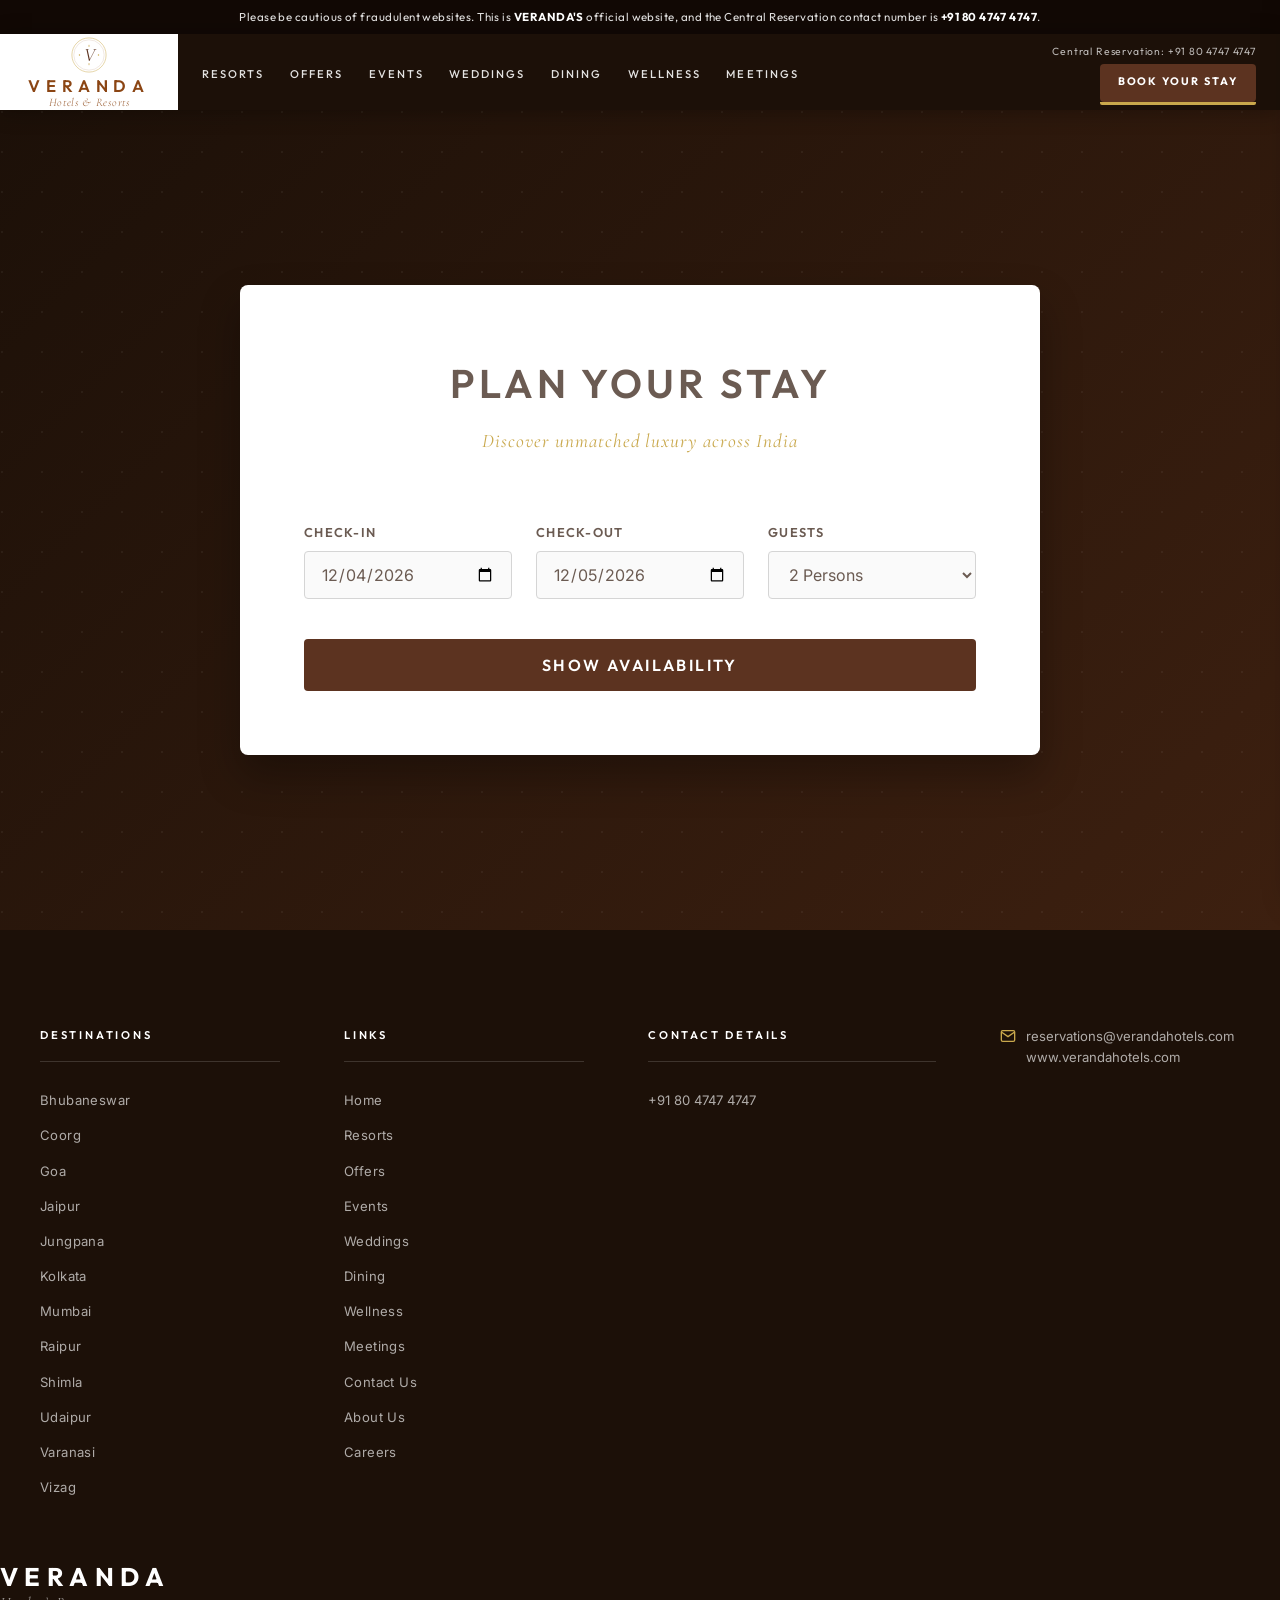
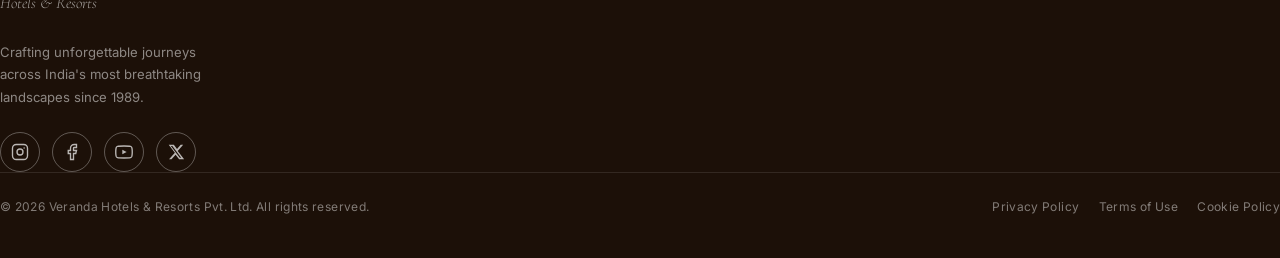
<file: search.html>
<!DOCTYPE html>
<html lang="en">
<head>
  <meta charset="UTF-8">
  <meta name="viewport" content="width=device-width, initial-scale=1.0">
  <title>Search Availability — Veranda Hotels & Resorts</title>
  <meta name="description" content="Select your check-in and check-out dates to find available luxury rooms across Veranda properties in India.">
  <link rel="preconnect" href="https://fonts.googleapis.com">
  <link rel="preconnect" href="https://fonts.gstatic.com" crossorigin>
  <link href="https://fonts.googleapis.com/css2?family=Cormorant+Garamond:ital,wght@0,300;0,400;0,500;0,600;0,700;1,400;1,600&family=Outfit:wght@300;400;500;600&display=swap" rel="stylesheet">
  <link rel="stylesheet" href="styles/global.css">
  <style>
    /* ─── Search Page Layout ─── */
    .search-page-main {
      min-height: calc(100vh - 80px); /* Account for header/footer */
      display: flex;
      align-items: center;
      justify-content: center;
      padding: var(--space-2xl) var(--space-lg);
      background: linear-gradient(135deg, #1C1008 0%, #3D2010 100%);
      position: relative;
    }

    .search-form-container {
      background: var(--clr-white);
      padding: var(--space-xl);
      border-radius: var(--radius-md);
      box-shadow: 0 20px 40px rgba(0,0,0,0.3);
      width: 100%;
      max-width: 800px;
      position: relative;
      z-index: 2;
    }

    .search-header {
      text-align: center;
      margin-bottom: var(--space-xl);
    }

    .search-title {
      font-family: var(--font-heading);
      font-size: clamp(2rem, 4vw, 2.5rem);
      font-weight: 600;
      color: var(--clr-body);
      text-transform: uppercase;
      letter-spacing: 0.1em;
      margin-bottom: 0.5rem;
    }

    .search-subtitle {
      font-family: var(--font-script);
      font-style: italic;
      font-size: 1.2rem;
      color: var(--clr-accent);
      letter-spacing: 0.05em;
    }

    /* ─── Search Form Fields ─── */
    .search-form {
      display: grid;
      grid-template-columns: repeat(3, 1fr);
      gap: 1.5rem;
      align-items: end;
    }

    @media (max-width: 768px) {
      .search-form {
        grid-template-columns: 1fr;
        gap: 1rem;
      }
    }

    .search-field {
      display: flex;
      flex-direction: column;
      gap: 0.5rem;
    }

    .search-label {
      font-family: var(--font-heading);
      font-size: 0.8rem;
      font-weight: 600;
      letter-spacing: 0.1em;
      text-transform: uppercase;
      color: var(--clr-body);
    }

    .search-input {
      font-family: var(--font-body);
      font-size: 1rem;
      padding: 12px 16px;
      border: 1px solid #d5d5d5;
      border-radius: var(--radius-sm);
      outline: none;
      transition: border-color var(--trans-fast);
      color: var(--clr-body);
      background: #fafafa;
    }

    .search-input:focus {
      border-color: var(--clr-accent);
    }

    .search-submit-btn {
      grid-column: 1 / -1;
      margin-top: 1rem;
      background: var(--clr-button);
      color: var(--clr-white);
      font-family: var(--font-heading);
      font-size: 1rem;
      font-weight: 600;
      text-transform: uppercase;
      letter-spacing: 0.15em;
      padding: 16px 24px;
      border: none;
      border-radius: var(--radius-sm);
      cursor: pointer;
      transition: background var(--trans-fast), transform var(--trans-fast);
    }

    .search-submit-btn:hover {
      background: #3D2010;
      transform: translateY(-2px);
    }

    /* Subtle background pattern */
    .bg-pattern {
      position: absolute;
      inset: 0;
      opacity: 0.05;
      background-image: radial-gradient(circle at 2px 2px, white 1px, transparent 0);
      background-size: 40px 40px;
      z-index: 1;
    }
  </style>
  <link rel="icon" href="data:image/svg+xml,<svg xmlns='http://www.w3.org/2000/svg' viewBox='0 0 100 100'><rect width='100' height='100' fill='%235C3320'/><text x='50' y='70' font-family='serif' font-size='60' font-style='italic' fill='%23C9A84C' text-anchor='middle'>V</text></svg>">
</head>
<body>
  <!-- Header Wrapper -->
  <div id="header-wrapper"></div>

  <!-- Main Search Area -->
  <main class="search-page-main">
    <div class="bg-pattern"></div>
    <div class="search-form-container reveal">
      <div class="search-header">
        <h1 class="search-title">Plan Your Stay</h1>
        <p class="search-subtitle">Discover unmatched luxury across India</p>
      </div>

      <form action="booking.html" method="GET" class="search-form">
        <div class="search-field">
          <label for="checkin" class="search-label">Check-in</label>
          <input type="date" id="checkin" name="checkin" class="search-input" required>
        </div>

        <div class="search-field">
          <label for="checkout" class="search-label">Check-out</label>
          <input type="date" id="checkout" name="checkout" class="search-input" required>
        </div>

        <div class="search-field">
          <label for="guests" class="search-label">Guests</label>
          <select id="guests" name="guests" class="search-input" required>
            <option value="1">1 Person</option>
            <option value="2" selected>2 Persons</option>
            <option value="3">3 Persons</option>
            <option value="4">4 Persons</option>
            <option value="5+">5+ Persons</option>
          </select>
        </div>

        <button type="submit" class="search-submit-btn">Show Availability</button>
      </form>
    </div>
  </main>

  <!-- Footer Wrapper -->
  <div id="footer-wrapper"></div>

  <!-- Core Scripts -->
  <script src="js/components.js"></script>
  <script>
    document.addEventListener('DOMContentLoaded', () => {
      // Initialize common components (header, footer, nav drawer, scroll reveal)
      if (typeof renderComponents === 'function') {
        renderComponents('search'); // Highlight "search" if it was a nav item
      }

      // Pre-fill dates for better UX
      const today = new Date();
      const tmrw = new Date(today);
      tmrw.setDate(tmrw.getDate() + 1);

      const inEl = document.getElementById('checkin');
      const outEl = document.getElementById('checkout');

      inEl.value = today.toISOString().split('T')[0];
      outEl.value = tmrw.toISOString().split('T')[0];

      // Minimum dates
      inEl.min = today.toISOString().split('T')[0];
      
      inEl.addEventListener('change', () => {
        const selected = new Date(inEl.value);
        const nextDay = new Date(selected);
        nextDay.setDate(nextDay.getDate() + 1);
        outEl.min = nextDay.toISOString().split('T')[0];
        
        if (new Date(outEl.value) <= selected) {
          outEl.value = nextDay.toISOString().split('T')[0];
        }
      });
    });
  </script>
</body>
</html>
</file>
<file: styles/global.css>
/* ============================================================
   VERANDA HOTELS & RESORTS — GLOBAL DESIGN SYSTEM
   ============================================================ */

@import url('https://fonts.googleapis.com/css2?family=Cormorant+Garamond:ital,wght@0,300;0,400;0,600;1,300;1,400&family=Outfit:wght@300;400;500;600;700&family=Inter:wght@300;400;500&display=swap');

/* ─── Design Tokens ─────────────────────────────────────────── */
:root {
  /* Colors — Brown / Beige theme */
  --clr-dark:       #1C1008;   /* near-black espresso brown   (was deep forest green) */
  --clr-button:     #5C3320;   /* rich mahogany               (was dark slate teal)   */
  --clr-accent:     #C9A84C;   /* warm antique gold           (was chartreuse)        */
  --clr-logo:       #8B4513;   /* saddle brown                (was logo green)        */
  --clr-body:       #6B5B52;   /* warm taupe                  (was neutral gray)      */
  --clr-bg:         #F0EBE0;   /* warm parchment              (was cool off-white)    */
  --clr-gold:       #F0B400;   /* star gold                   (unchanged)             */
  --clr-teal:       #7A4F3A;   /* deep sienna                 (was teal)              */
  --clr-white:      #FFFFFF;
  --clr-offwhite:   #F7F3EC;   /* warm cream */
  --clr-dark-text:  #1A1108;   /* very dark brown text */

  /* Typography */
  --font-heading:   'Outfit', sans-serif;
  --font-script:    'Cormorant Garamond', serif;
  --font-body:      'Inter', sans-serif;

  /* Spacing */
  --space-xs:  0.5rem;
  --space-sm:  1rem;
  --space-md:  1.5rem;
  --space-lg:  2.5rem;
  --space-xl:  4rem;
  --space-2xl: 6rem;

  /* Borders */
  --radius-sm:  4px;
  --radius-md:  8px;
  --radius-full: 9999px;

  /* Shadows */
  --shadow-sm:  0 2px 8px rgba(0,0,0,0.08);
  --shadow-md:  0 4px 20px rgba(0,0,0,0.12);
  --shadow-lg:  0 8px 40px rgba(0,0,0,0.18);
  --shadow-xl:  0 16px 60px rgba(0,0,0,0.25);

  /* Transitions */
  --trans-fast:   0.15s ease;
  --trans-mid:    0.3s ease;
  --trans-slow:   0.5s ease;

  /* Z-index */
  --z-base:     1;
  --z-dropdown: 100;
  --z-sticky:   500;
  --z-fixed:    900;
  --z-modal:    1000;
  --z-top:      1100;
}

/* ─── Reset ─────────────────────────────────────────────────── */
*, *::before, *::after {
  margin: 0;
  padding: 0;
  box-sizing: border-box;
}

html {
  scroll-behavior: smooth;
  font-size: 16px;
}

body {
  font-family: var(--font-body);
  color: var(--clr-body);
  background: var(--clr-white);
  line-height: 1.7;
  overflow-x: hidden;
  -webkit-font-smoothing: antialiased;
}

img {
  display: block;
  max-width: 100%;
  height: auto;
}

a {
  color: inherit;
  text-decoration: none;
}

button {
  cursor: pointer;
  border: none;
  background: none;
  font-family: inherit;
}

ul, ol {
  list-style: none;
}

/* ─── Layout Helpers ─────────────────────────────────────────── */
.container {
  max-width: 1280px;
  margin: 0 auto;
  padding: 0 var(--space-lg);
}

.section-pad {
  padding: var(--space-2xl) 0;
}

.section-pad--sm {
  padding: var(--space-xl) 0;
}

/* ─── Typography Scale ───────────────────────────────────────── */
.text-display {
  font-family: var(--font-heading);
  font-size: clamp(2.5rem, 5vw, 4rem);
  font-weight: 700;
  letter-spacing: 0.12em;
  text-transform: uppercase;
  line-height: 1.1;
}

.text-h1 {
  font-family: var(--font-heading);
  font-size: clamp(1.8rem, 3.5vw, 2.8rem);
  font-weight: 600;
  letter-spacing: 0.1em;
  text-transform: uppercase;
  line-height: 1.2;
}

.text-h2 {
  font-family: var(--font-heading);
  font-size: clamp(1.4rem, 2.5vw, 2rem);
  font-weight: 600;
  letter-spacing: 0.08em;
  text-transform: uppercase;
  line-height: 1.3;
}

.text-h3 {
  font-family: var(--font-heading);
  font-size: clamp(1rem, 1.5vw, 1.25rem);
  font-weight: 500;
  letter-spacing: 0.06em;
  text-transform: uppercase;
  line-height: 1.4;
}

.text-script {
  font-family: var(--font-script);
  font-style: italic;
  font-weight: 300;
  letter-spacing: 0.02em;
}

.text-body {
  font-family: var(--font-body);
  font-size: 0.9375rem;
  font-weight: 400;
  line-height: 1.8;
  color: var(--clr-body);
}

/* ─── Colors Utilities ───────────────────────────────────────── */
.clr-logo   { color: var(--clr-logo); }
.clr-white  { color: var(--clr-white); }
.clr-dark   { color: var(--clr-dark); }
.clr-body   { color: var(--clr-body); }
.bg-dark    { background: var(--clr-dark); }
.bg-white   { background: var(--clr-white); }
.bg-offwhite { background: var(--clr-bg); }

/* ─── COMPONENT: Trust Bar ───────────────────────────────────── */
#header-wrapper {
  position: sticky;
  top: 0;
  z-index: var(--z-sticky);
}

.trust-bar {
  background: #110804;
  padding: 9px var(--space-sm);
  text-align: center;
  color: rgba(255,255,255,0.88);
  font-family: var(--font-heading);
  font-size: 0.72rem;
  font-weight: 400;
  letter-spacing: 0.04em;
  line-height: 1.4;
  position: relative;
  z-index: var(--z-base);
}

.trust-bar strong {
  font-weight: 700;
  color: var(--clr-white);
}

/* ─── COMPONENT: Header ──────────────────────────────────────── */
.site-header {
  background: var(--clr-dark);
  position: relative;
  z-index: var(--z-sticky);
  display: flex;
  align-items: stretch;
  height: 76px;
  box-shadow: 0 2px 20px rgba(0,0,0,0.3);
  overflow: hidden;          /* never let children spill out */
  min-width: 0;
}

/* Logo Block */
.header-logo {
  background: var(--clr-white);
  display: flex;
  flex-direction: column;
  align-items: center;
  justify-content: center;
  padding: 10px 28px;
  min-width: 160px;
  flex-shrink: 0;
  text-decoration: none;
  gap: 2px;
  transition: background var(--trans-fast);
}

.header-logo:hover {
  background: #f4ede0;
}

.logo-icon {
  width: 38px;
  height: 38px;
  flex-shrink: 0;
}

.logo-wordmark {
  font-family: var(--font-heading);
  font-size: 1.05rem;
  font-weight: 600;
  letter-spacing: 0.35em;
  color: var(--clr-logo);
  text-transform: uppercase;
  line-height: 1;
  margin-top: 2px;
}

.logo-tagline {
  font-family: var(--font-script);
  font-style: italic;
  font-size: 0.72rem;
  color: var(--clr-logo);
  font-weight: 300;
  letter-spacing: 0.06em;
  line-height: 1;
  opacity: 0.9;
}

/* Primary Nav */
.header-nav {
  flex: 1;
  display: flex;
  align-items: center;
  padding: 0 var(--space-md);
}

.header-nav__list {
  display: flex;
  align-items: center;
  gap: clamp(1rem, 2vw, 2rem);
}

.header-nav__link {
  font-family: var(--font-heading);
  font-size: 0.7rem;
  font-weight: 500;
  letter-spacing: 0.18em;
  text-transform: uppercase;
  color: rgba(255,255,255,0.88);
  white-space: nowrap;
  transition: color var(--trans-fast);
  position: relative;
}

.header-nav__link::after {
  content: '';
  position: absolute;
  bottom: -4px;
  left: 0;
  width: 0;
  height: 1px;
  background: var(--clr-accent);
  transition: width var(--trans-mid);
}

.header-nav__link:hover {
  color: var(--clr-white);
}

.header-nav__link:hover::after {
  width: 100%;
}

/* Hamburger */
.header-nav__hamburger {
  width: 36px;
  height: 36px;
  display: flex;
  flex-direction: column;
  justify-content: center;
  gap: 5px;
  cursor: pointer;
  margin-left: 0.5rem;
  flex-shrink: 0;
}

.header-nav__hamburger span {
  display: block;
  height: 1.5px;
  background: rgba(255,255,255,0.8);
  border-radius: 1px;
  transition: all var(--trans-mid);
}

/* Header Right */
.header-right {
  display: flex;
  flex-direction: column;
  align-items: flex-end;
  justify-content: center;
  padding: 0 var(--space-md);
  gap: 4px;
  flex-shrink: 0;
}

.header-right__phone {
  font-family: var(--font-heading);
  font-size: 0.65rem;
  color: rgba(255,255,255,0.7);
  letter-spacing: 0.08em;
  white-space: nowrap;
}

/* Book CTA button with accent strip */
.btn-book {
  position: relative;
  display: inline-flex;
  align-items: center;
  gap: 8px;
  background: var(--clr-button);
  color: var(--clr-white);
  font-family: var(--font-heading);
  font-size: 0.68rem;
  font-weight: 700;
  letter-spacing: 0.18em;
  text-transform: uppercase;
  padding: 8px 18px 11px;
  border-radius: var(--radius-sm);
  border: none;
  cursor: pointer;
  text-decoration: none;
  white-space: nowrap;
  transition: background var(--trans-fast), transform var(--trans-fast);
  overflow: visible;
}

.btn-book::after {
  content: '';
  position: absolute;
  bottom: -3px;
  left: 0;
  right: 0;
  height: 3px;
  background: var(--clr-accent);
  border-radius: 0 0 2px 2px;
}

.btn-book:hover {
  background: #6b3d28;
  transform: translateY(-1px);
}

/* ─── Mobile Nav Drawer ──────────────────────────────────────── */
.nav-drawer {
  position: fixed;
  top: 0;
  right: -320px;
  width: 300px;
  height: 100vh;
  background: var(--clr-dark);
  z-index: var(--z-modal);
  padding: 80px var(--space-lg) var(--space-lg);
  display: flex;
  flex-direction: column;
  gap: var(--space-xs);
  transition: right var(--trans-mid);
  box-shadow: -4px 0 30px rgba(0,0,0,0.4);
  overflow-y: auto;
}

.nav-drawer.is-open {
  right: 0;
}

.nav-drawer__close {
  position: absolute;
  top: 20px;
  right: 20px;
  color: white;
  font-size: 1.5rem;
  width: 36px;
  height: 36px;
  display: flex;
  align-items: center;
  justify-content: center;
  cursor: pointer;
  opacity: 0.7;
  transition: opacity var(--trans-fast);
}

.nav-drawer__close:hover { opacity: 1; }

.nav-drawer__link {
  font-family: var(--font-heading);
  font-size: 0.8rem;
  font-weight: 500;
  letter-spacing: 0.15em;
  text-transform: uppercase;
  color: rgba(255,255,255,0.8);
  padding: 12px 0;
  border-bottom: 1px solid rgba(255,255,255,0.08);
  transition: color var(--trans-fast), padding-left var(--trans-fast);
}

.nav-drawer__link:hover {
  color: var(--clr-white);
  padding-left: 8px;
}

.nav-drawer-overlay {
  position: fixed;
  inset: 0;
  background: rgba(0,0,0,0.5);
  z-index: calc(var(--z-modal) - 1);
  opacity: 0;
  pointer-events: none;
  transition: opacity var(--trans-mid);
}

.nav-drawer-overlay.is-open {
  opacity: 1;
  pointer-events: all;
}

/* ─── COMPONENT: Contact Tab (Fixed Right) ───────────────────── */
.contact-tab {
  position: fixed;
  right: 0;
  top: 50%;
  transform: translateY(-50%);
  writing-mode: vertical-rl;
  background: #5C3320; /* Changed from var(--clr-teal) to match brand */
  color: var(--clr-white);
  font-family: var(--font-heading);
  font-size: 0.75rem;
  font-weight: 600;
  letter-spacing: 0.2em;
  text-transform: uppercase;
  padding: 24px 12px;
  z-index: var(--z-fixed);
  cursor: pointer;
  border-radius: var(--radius-sm) 0 0 var(--radius-sm);
  white-space: nowrap;
  transition: background var(--trans-fast);
  box-shadow: -2px 0 12px rgba(0,0,0,0.2);
  text-decoration: none;
  display: block;
}

.contact-tab:hover {
  background: #3D2010;
}

/* ─── COMPONENT: Scroll-to-Top ───────────────────────────────── */
.scroll-top {
  position: fixed;
  bottom: 28px;
  right: 48px;
  width: 44px;
  height: 44px;
  background: var(--clr-teal);
  color: var(--clr-white);
  border-radius: var(--radius-full);
  display: flex;
  align-items: center;
  justify-content: center;
  cursor: pointer;
  z-index: var(--z-fixed);
  opacity: 0;
  transform: translateY(16px);
  pointer-events: none;
  transition: opacity var(--trans-mid), transform var(--trans-mid), background var(--trans-fast);
  box-shadow: var(--shadow-md);
}

.scroll-top.visible {
  opacity: 1;
  transform: translateY(0);
  pointer-events: all;
}

.scroll-top:hover {
  background: var(--clr-button);
  transform: translateY(-2px);
}

.scroll-top svg {
  width: 18px;
  height: 18px;
}

/* ─── COMPONENT: Primary CTA Button ─────────────────────────── */
.btn-primary {
  display: inline-flex;
  align-items: center;
  gap: 8px;
  background: var(--clr-button);
  color: var(--clr-white);
  font-family: var(--font-heading);
  font-size: 0.72rem;
  font-weight: 600;
  letter-spacing: 0.15em;
  text-transform: uppercase;
  padding: 13px 26px;
  border-radius: var(--radius-sm);
  text-decoration: none;
  transition: background var(--trans-fast), transform var(--trans-fast), box-shadow var(--trans-fast);
  cursor: pointer;
  border: none;
  white-space: nowrap;
}

.btn-primary:hover {
  background: #6b3d28;
  transform: translateY(-2px);
  box-shadow: var(--shadow-md);
}

.btn-primary .chevron {
  font-size: 1.1em;
  opacity: 0.85;
  transition: transform var(--trans-fast);
}

.btn-primary:hover .chevron {
  transform: translateX(3px);
}

/* ─── COMPONENT: Notched Section Badge ──────────────────────── */
.notched-badge {
  display: inline-flex;
  align-items: center;
  justify-content: center;
  background: var(--clr-bg);
  padding: 14px 40px;
  position: relative;
  margin-bottom: var(--space-lg);
}

/* Notch cuts (triangular clips) in top corners */
.notched-badge::before,
.notched-badge::after {
  content: '';
  position: absolute;
  top: 0;
  width: 0;
  height: 0;
}

.notched-badge::before {
  left: 0;
  border-style: solid;
  border-width: 14px 14px 0 0;
  border-color: var(--clr-white) transparent transparent transparent;
}

.notched-badge::after {
  right: 0;
  border-style: solid;
  border-width: 14px 0 0 14px;
  border-color: var(--clr-white) transparent transparent transparent;
}

.notched-badge__text {
  font-family: var(--font-heading);
  font-size: 0.8rem;
  font-weight: 600;
  letter-spacing: 0.25em;
  text-transform: uppercase;
  color: var(--clr-dark-text);
}

.notched-badge-wrap {
  display: flex;
  justify-content: center;
  margin-bottom: var(--space-lg);
}

/* ─── COMPONENT: Carousel ────────────────────────────────────── */
.carousel {
  position: relative;
  overflow: hidden;
}

.carousel__track {
  display: flex;
  transition: transform 0.6s cubic-bezier(0.25, 0.1, 0.25, 1);
  will-change: transform;
}

.carousel__slide {
  flex-shrink: 0;
  width: 100%;
}

.carousel__arrow {
  position: absolute;
  top: 50%;
  transform: translateY(-50%);
  width: 48px;
  height: 48px;
  border-radius: var(--radius-full);
  border: 1.5px solid rgba(255,255,255,0.7);
  background: rgba(0,0,0,0.15);
  backdrop-filter: blur(4px);
  color: var(--clr-white);
  display: flex;
  align-items: center;
  justify-content: center;
  cursor: pointer;
  z-index: 10;
  transition: border-color var(--trans-fast), background var(--trans-fast), transform var(--trans-fast);
}

.carousel__arrow:hover {
  border-color: var(--clr-white);
  background: rgba(0,0,0,0.3);
  transform: translateY(-50%) scale(1.05);
}

.carousel__arrow--prev { left: var(--space-md); }
.carousel__arrow--next { right: var(--space-md); }

.carousel__arrow--opaque {
  border-color: var(--clr-button);
  background: var(--clr-white);
  color: var(--clr-dark);
}

.carousel__arrow--opaque:hover {
  background: var(--clr-bg);
  border-color: var(--clr-button);
}

.carousel__dots {
  display: flex;
  gap: 8px;
  justify-content: center;
  margin-top: var(--space-md);
}

.carousel__dot {
  width: 8px;
  height: 8px;
  border-radius: var(--radius-full);
  background: rgba(0,0,0,0.2);
  cursor: pointer;
  transition: background var(--trans-fast), transform var(--trans-fast);
  border: none;
}

.carousel__dot.active {
  background: var(--clr-logo);
  transform: scale(1.3);
}

/* ─── COMPONENT: Caption-on-Image Card ──────────────────────── */
.caption-card {
  position: relative;
  overflow: hidden;
  border-radius: var(--radius-md);
  aspect-ratio: 4 / 3;
  cursor: pointer;
}

.caption-card img {
  width: 100%;
  height: 100%;
  object-fit: cover;
  transition: transform 0.6s ease;
}

.caption-card:hover img {
  transform: scale(1.06);
}

.caption-card__scrim {
  position: absolute;
  inset: 0;
  background: linear-gradient(
    to top,
    rgba(0,0,0,0.72) 0%,
    rgba(0,0,0,0.3) 40%,
    transparent 70%
  );
}

.caption-card__body {
  position: absolute;
  bottom: 0;
  left: 0;
  right: 0;
  padding: var(--space-md);
}

.caption-card__name {
  font-family: var(--font-heading);
  font-size: 0.95rem;
  font-weight: 600;
  letter-spacing: 0.08em;
  text-transform: uppercase;
  color: var(--clr-white);
  line-height: 1.2;
  margin-bottom: 2px;
}

.caption-card__city {
  font-family: var(--font-body);
  font-size: 0.78rem;
  color: rgba(255,255,255,0.75);
  letter-spacing: 0.06em;
}

/* ─── COMPONENT: Full-Bleed Banner ──────────────────────────── */
.full-bleed-banner {
  position: relative;
  width: 100%;
  overflow: hidden;
}

.full-bleed-banner__img {
  width: 100%;
  height: 520px;
  object-fit: cover;
  display: block;
}

.full-bleed-banner__overlay {
  position: absolute;
  inset: 0;
  background: linear-gradient(
    to right,
    rgba(0,0,0,0.6) 0%,
    rgba(0,0,0,0.3) 50%,
    transparent 100%
  );
}

.full-bleed-banner__content {
  position: absolute;
  bottom: var(--space-xl);
  left: var(--space-xl);
  max-width: 560px;
}

.full-bleed-banner__headline {
  font-family: var(--font-heading);
  font-size: clamp(3rem, 7vw, 5.5rem);
  font-weight: 700;
  letter-spacing: 0.06em;
  text-transform: uppercase;
  color: var(--clr-white);
  line-height: 0.95;
  margin-bottom: var(--space-sm);
}

.full-bleed-banner__sub {
  font-family: var(--font-body);
  font-size: 1rem;
  color: rgba(255,255,255,0.85);
  line-height: 1.6;
  max-width: 380px;
}

/* ─── COMPONENT: Hero Carousel ───────────────────────────────── */
.hero-carousel {
  height: calc(100vh - 76px);
  min-height: 500px;
  max-height: 860px;
  position: relative;
  overflow: hidden;
}

.hero-carousel .carousel__track {
  height: 100%;
}

.hero-carousel .carousel__slide {
  height: 100%;
}

.hero-carousel .carousel__slide img {
  width: 100%;
  height: 100%;
  object-fit: cover;
}

/* ─── COMPONENT: Tagline Band ────────────────────────────────── */
.tagline-band {
  background: var(--clr-bg);
  padding: var(--space-lg) 0 var(--space-sm);
  text-align: center;
}

.tagline-band__text {
  font-family: var(--font-heading);
  font-size: clamp(1.2rem, 2.5vw, 1.8rem);
  font-weight: 600;
  letter-spacing: 0.15em;
  text-transform: uppercase;
  color: var(--clr-teal);
  line-height: 1.3;
  margin-bottom: var(--space-sm);
}

.tagline-band__phone-btn {
  display: inline-flex;
  align-items: center;
  justify-content: center;
  width: 40px;
  height: 40px;
  border-radius: var(--radius-full);
  border: 1.5px solid var(--clr-teal);
  color: var(--clr-teal);
  margin-left: var(--space-sm);
  transition: all var(--trans-fast);
  vertical-align: middle;
}

.tagline-band__phone-btn:hover {
  background: var(--clr-teal);
  color: white;
}

/* ─── COMPONENT: Mandala Divider ─────────────────────────────── */
.mandala-divider {
  display: flex;
  justify-content: center;
  padding: var(--space-lg) 0;
}

.mandala-divider svg {
  width: 60px;
  height: 60px;
  opacity: 0.35;
  color: var(--clr-logo);
}

/* ─── COMPONENT: Booking Widget ──────────────────────────────── */
.booking-widget {
  background: var(--clr-white);
  padding: var(--space-md) var(--space-lg);
  box-shadow: var(--shadow-lg);
  border-top: 3px solid var(--clr-logo);
}

.booking-widget__inner {
  max-width: 1100px;
  margin: 0 auto;
  display: flex;
  align-items: flex-end;
  gap: var(--space-md);
  flex-wrap: wrap;
}

.booking-widget__field {
  display: flex;
  flex-direction: column;
  gap: 4px;
  flex: 1;
  min-width: 140px;
}

.booking-widget__label {
  font-family: var(--font-heading);
  font-size: 0.58rem;
  font-weight: 600;
  letter-spacing: 0.18em;
  text-transform: uppercase;
  color: var(--clr-body);
}

.booking-widget__input,
.booking-widget__select {
  font-family: var(--font-body);
  font-size: 0.88rem;
  color: var(--clr-dark-text);
  background: none;
  border: none;
  border-bottom: 1.5px solid #D4C5B0;
  padding: 8px 0;
  outline: none;
  width: 100%;
  cursor: pointer;
  transition: border-color var(--trans-fast);
  appearance: none;
  -webkit-appearance: none;
}

.booking-widget__input:focus,
.booking-widget__select:focus {
  border-bottom-color: var(--clr-logo);
}

.booking-widget__dates {
  display: flex;
  align-items: center;
  gap: var(--space-sm);
  flex: 2;
  min-width: 240px;
}

.booking-widget__dates-arrow {
  color: var(--clr-body);
  font-size: 1.2rem;
  flex-shrink: 0;
  padding-bottom: 8px;
}

.booking-widget__guests {
  display: flex;
  align-items: center;
  gap: 6px;
  border-bottom: 1.5px solid #D4C5B0;
  padding: 8px 0;
  cursor: pointer;
}

.booking-widget__guests-text {
  font-size: 0.88rem;
  color: var(--clr-dark-text);
  flex: 1;
}

.booking-widget__guests-add {
  width: 22px;
  height: 22px;
  border-radius: var(--radius-full);
  border: 1.5px solid var(--clr-logo);
  color: var(--clr-logo);
  display: flex;
  align-items: center;
  justify-content: center;
  font-size: 1rem;
  flex-shrink: 0;
}

.btn-search {
  background: var(--clr-dark);
  color: var(--clr-white);
  font-family: var(--font-heading);
  font-size: 0.72rem;
  font-weight: 600;
  letter-spacing: 0.2em;
  text-transform: uppercase;
  padding: 14px 28px;
  border-radius: var(--radius-sm);
  border: none;
  cursor: pointer;
  white-space: nowrap;
  flex-shrink: 0;
  transition: background var(--trans-fast);
}

.btn-search:hover {
  background: var(--clr-button);
}

/* Guest Stepper Popover */
.guest-stepper {
  position: absolute;
  background: var(--clr-white);
  border-radius: var(--radius-md);
  padding: var(--space-md);
  box-shadow: var(--shadow-xl);
  z-index: var(--z-dropdown);
  min-width: 240px;
  display: none;
}

.guest-stepper.open { display: block; }

.guest-stepper__row {
  display: flex;
  align-items: center;
  justify-content: space-between;
  padding: 10px 0;
  border-bottom: 1px solid #eee;
}

.guest-stepper__row:last-child { border-bottom: none; }

.guest-stepper__label {
  font-family: var(--font-heading);
  font-size: 0.78rem;
  letter-spacing: 0.08em;
  color: var(--clr-dark-text);
}

.guest-stepper__controls {
  display: flex;
  align-items: center;
  gap: var(--space-sm);
}

.guest-stepper__btn {
  width: 28px;
  height: 28px;
  border-radius: var(--radius-full);
  border: 1.5px solid var(--clr-button);
  color: var(--clr-button);
  display: flex;
  align-items: center;
  justify-content: center;
  font-size: 1.1rem;
  cursor: pointer;
  transition: all var(--trans-fast);
}

.guest-stepper__btn:hover {
  background: var(--clr-button);
  color: white;
}

.guest-stepper__count {
  font-size: 0.95rem;
  font-weight: 600;
  color: var(--clr-dark-text);
  min-width: 20px;
  text-align: center;
}

/* ─── COMPONENT: Two-Column Section ─────────────────────────── */
.two-col {
  display: grid;
  grid-template-columns: 1fr 1fr;
  gap: var(--space-xl);
  align-items: center;
}

.two-col--reverse {
  direction: rtl;
}

.two-col--reverse > * {
  direction: ltr;
}

.two-col__img {
  width: 100%;
  height: 480px;
  object-fit: cover;
  border-radius: var(--radius-md);
  box-shadow: var(--shadow-lg);
}

.two-col__img--tall {
  height: 560px;
}

.two-col__content {
  display: flex;
  flex-direction: column;
  gap: var(--space-md);
}

.two-col__eyebrow {
  font-family: var(--font-heading);
  font-size: 0.65rem;
  font-weight: 600;
  letter-spacing: 0.3em;
  text-transform: uppercase;
  color: var(--clr-logo);
}

.two-col__heading {
  font-family: var(--font-heading);
  font-size: clamp(1.5rem, 2.5vw, 2.2rem);
  font-weight: 600;
  letter-spacing: 0.08em;
  text-transform: uppercase;
  color: var(--clr-dark-text);
  line-height: 1.2;
}

.two-col__sub {
  font-family: var(--font-script);
  font-style: italic;
  font-size: 1.35rem;
  color: var(--clr-logo);
  font-weight: 300;
}

.two-col__text {
  font-size: 0.94rem;
  line-height: 1.85;
  color: var(--clr-body);
}

/* ─── COMPONENT: Spotlight Card ─────────────────────────────── */
.spotlight-card {
  display: flex;
  flex-direction: column;
  gap: var(--space-sm);
  background: var(--clr-white);
  border-radius: var(--radius-md);
  overflow: hidden;
  box-shadow: var(--shadow-sm);
  transition: box-shadow var(--trans-mid), transform var(--trans-mid);
}

.spotlight-card:hover {
  box-shadow: var(--shadow-lg);
  transform: translateY(-4px);
}

.spotlight-card__img {
  width: 100%;
  height: 240px;
  object-fit: cover;
}

.spotlight-card__body {
  padding: var(--space-md) var(--space-md) var(--space-lg);
}

.spotlight-card__heading {
  font-family: var(--font-heading);
  font-size: 0.85rem;
  font-weight: 600;
  letter-spacing: 0.15em;
  text-transform: uppercase;
  color: var(--clr-dark-text);
  margin-bottom: var(--space-sm);
}

.spotlight-card__text {
  font-size: 0.875rem;
  line-height: 1.75;
  color: var(--clr-body);
}

/* ─── COMPONENT: Three-Column Grid ──────────────────────────── */
.grid-3 {
  display: grid;
  grid-template-columns: repeat(3, 1fr);
  gap: var(--space-lg);
}

.grid-2 {
  display: grid;
  grid-template-columns: repeat(2, 1fr);
  gap: var(--space-lg);
}

/* ─── SECTION: About & Locations ────────────────────────────── */
.section-about {
  background: var(--clr-white);
}

.section-locations {
  background: var(--clr-offwhite);
}

/* ─── SECTION: In the Spotlight ──────────────────────────────── */
.section-spotlight {
  background: var(--clr-bg);
}

.section-spotlight .container {
  text-align: center;
}

.section-spotlight__header {
  margin-bottom: var(--space-xl);
}

/* ─── SECTION: Explore India ─────────────────────────────────── */
.section-explore {
  background: var(--clr-white);
}

.section-explore__super {
  font-family: var(--font-heading);
  font-size: 0.65rem;
  font-weight: 600;
  letter-spacing: 0.3em;
  text-transform: uppercase;
  color: var(--clr-body);
  margin-bottom: var(--space-xs);
}

.section-explore__title {
  font-family: var(--font-heading);
  font-size: clamp(1.5rem, 2.5vw, 2rem);
  font-weight: 700;
  letter-spacing: 0.12em;
  text-transform: uppercase;
  color: var(--clr-teal);
  margin-bottom: var(--space-sm);
}

.section-explore__dest {
  font-family: var(--font-script);
  font-style: italic;
  font-size: 1.4rem;
  color: var(--clr-logo);
  font-weight: 300;
  margin-bottom: var(--space-md);
}

/* ─── SECTION: Suites & Rooms ────────────────────────────────── */
.section-rooms {
  background: var(--clr-offwhite);
}

.rooms-grid {
  display: grid;
  grid-template-columns: repeat(3, 1fr);
  gap: var(--space-md);
}

/* ─── SECTION: More From Veranda ─────────────────────────────── */
.section-more {
  background: var(--clr-white);
}

/* ─── SECTION: Heritage Card ─────────────────────────────────── */
.heritage-card {
  position: relative;
  overflow: hidden;
  border-radius: var(--radius-md);
  aspect-ratio: 4 / 3;
  cursor: pointer;
}

.heritage-card img {
  width: 100%;
  height: 100%;
  object-fit: cover;
  transition: transform 0.6s ease;
}

.heritage-card:hover img {
  transform: scale(1.06);
}

.heritage-card__scrim {
  position: absolute;
  inset: 0;
  background: linear-gradient(
    to top,
    rgba(23,39,34,0.85) 0%,
    rgba(0,0,0,0.2) 50%,
    transparent 100%
  );
}

.heritage-card__body {
  position: absolute;
  bottom: 0;
  left: 0;
  right: 0;
  padding: var(--space-md) var(--space-md) var(--space-lg);
}

.heritage-card__label {
  font-family: var(--font-heading);
  font-size: 0.65rem;
  font-weight: 600;
  letter-spacing: 0.25em;
  text-transform: uppercase;
  color: var(--clr-accent);
  margin-bottom: 6px;
}

.heritage-card__title {
  font-family: var(--font-heading);
  font-size: 0.95rem;
  font-weight: 600;
  letter-spacing: 0.08em;
  text-transform: uppercase;
  color: var(--clr-white);
  margin-bottom: 6px;
}

.heritage-card__desc {
  font-size: 0.8rem;
  color: rgba(255,255,255,0.72);
  line-height: 1.5;
}

/* ─── FOOTER ─────────────────────────────────────────────────── */
.site-footer {
  background: var(--clr-dark);
  padding: var(--space-2xl) 0 var(--space-lg);
  color: rgba(255,255,255,0.75);
}

.footer-grid {
  display: grid;
  grid-template-columns: 1fr 1fr 1.2fr 1fr;
  gap: var(--space-xl);
  margin-bottom: var(--space-xl);
}

.footer-col__heading {
  font-family: var(--font-heading);
  font-size: 0.7rem;
  font-weight: 600;
  letter-spacing: 0.25em;
  text-transform: uppercase;
  color: var(--clr-white);
  margin-bottom: var(--space-md);
  padding-bottom: var(--space-sm);
  border-bottom: 1px solid rgba(255,255,255,0.15);
}

.footer-col__list {
  display: flex;
  flex-direction: column;
  gap: 8px;
}

.footer-col__link {
  font-size: 0.82rem;
  color: rgba(255,255,255,0.65);
  text-decoration: none;
  transition: color var(--trans-fast), padding-left var(--trans-fast);
  letter-spacing: 0.03em;
}

.footer-col__link:hover {
  color: var(--clr-white);
  padding-left: 6px;
}

.footer-contact__item {
  display: flex;
  align-items: flex-start;
  gap: 10px;
  margin-bottom: 14px;
}

.footer-contact__icon {
  flex-shrink: 0;
  margin-top: 2px;
  color: var(--clr-accent);
  width: 16px;
  height: 16px;
}

.footer-contact__text {
  font-size: 0.82rem;
  color: rgba(255,255,255,0.65);
  line-height: 1.6;
}

.footer-brand {
  display: flex;
  flex-direction: column;
  align-items: flex-start;
  gap: var(--space-md);
}

.footer-logo-mark {
  font-family: var(--font-heading);
  font-size: 1.6rem;
  font-weight: 700;
  letter-spacing: 0.25em;
  text-transform: uppercase;
  color: var(--clr-white);
  line-height: 1;
}

.footer-logo-tag {
  font-family: var(--font-script);
  font-style: italic;
  font-size: 1rem;
  color: rgba(255,255,255,0.6);
  font-weight: 300;
}

.footer-socials {
  display: flex;
  gap: 12px;
}

.footer-social {
  width: 40px;
  height: 40px;
  border-radius: var(--radius-full);
  border: 1.5px solid rgba(255,255,255,0.3);
  display: flex;
  align-items: center;
  justify-content: center;
  color: rgba(255,255,255,0.7);
  text-decoration: none;
  transition: all var(--trans-fast);
}

.footer-social:hover {
  border-color: var(--clr-accent);
  color: var(--clr-accent);
  transform: translateY(-2px);
}

.footer-social svg {
  width: 18px;
  height: 18px;
}

.footer-bottom {
  border-top: 1px solid rgba(255,255,255,0.1);
  padding-top: var(--space-md);
  display: flex;
  align-items: center;
  justify-content: space-between;
  flex-wrap: wrap;
  gap: var(--space-sm);
}

.footer-bottom__text {
  font-size: 0.75rem;
  color: rgba(255,255,255,0.45);
  letter-spacing: 0.03em;
}

/* ─── MEETINGS PAGE ──────────────────────────────────────────── */
.meetings-form .form-group {
  margin-bottom: var(--space-md);
}

.meetings-form label {
  display: block;
  font-family: var(--font-heading);
  font-size: 0.6rem;
  font-weight: 600;
  letter-spacing: 0.2em;
  text-transform: uppercase;
  color: var(--clr-body);
  margin-bottom: 6px;
}

.meetings-form input,
.meetings-form textarea,
.meetings-form select {
  width: 100%;
  background: none;
  border: none;
  border-bottom: 1.5px solid #D4C5B0;
  padding: 10px 0;
  font-family: var(--font-body);
  font-size: 0.9rem;
  color: var(--clr-dark-text);
  outline: none;
  transition: border-color var(--trans-fast);
  resize: none;
  appearance: none;
  -webkit-appearance: none;
}

.meetings-form input:focus,
.meetings-form textarea:focus,
.meetings-form select:focus {
  border-bottom-color: var(--clr-logo);
}

.meetings-form textarea {
  min-height: 100px;
}

.dial-code-row {
  display: flex;
  gap: var(--space-sm);
}

.dial-select {
  width: 100px;
  flex-shrink: 0;
}

/* Icon Grid */
.icon-grid {
  display: grid;
  grid-template-columns: repeat(4, 1fr);
  gap: var(--space-lg) var(--space-md);
  text-align: center;
}

.icon-grid__item {
  display: flex;
  flex-direction: column;
  align-items: center;
  gap: var(--space-sm);
}

.icon-grid__icon {
  width: 56px;
  height: 56px;
  display: flex;
  align-items: center;
  justify-content: center;
  border: 1.5px solid var(--clr-teal);
  border-radius: var(--radius-full);
  color: var(--clr-teal);
  flex-shrink: 0;
}

.icon-grid__icon svg {
  width: 26px;
  height: 26px;
}

.icon-grid__label {
  font-family: var(--font-heading);
  font-size: 0.7rem;
  font-weight: 600;
  letter-spacing: 0.1em;
  text-transform: uppercase;
  color: var(--clr-dark-text);
  line-height: 1.4;
}

.icon-grid__value {
  font-size: 0.8rem;
  color: var(--clr-body);
}

/* ─── BOOKING ENGINE PAGE ────────────────────────────────────── */
.booking-header {
  background: var(--clr-white);
  border-bottom: 1px solid #e5e5e5;
  padding: 14px var(--space-lg);
  display: flex;
  align-items: center;
  justify-content: space-between;
  position: sticky;
  top: 0;
  z-index: var(--z-sticky);
}

.booking-header__brand {
  font-family: var(--font-heading);
  font-size: 1.05rem;
  font-weight: 500;
  letter-spacing: 0.12em;
  color: var(--clr-dark-text);
}

.booking-header__controls {
  display: flex;
  align-items: center;
  gap: var(--space-md);
}

.booking-header__toggle {
  display: flex;
  border: 1px solid #ddd;
  border-radius: var(--radius-sm);
  overflow: hidden;
}

.booking-header__toggle-btn {
  padding: 8px 12px;
  border: none;
  background: none;
  cursor: pointer;
  color: var(--clr-body);
  font-size: 0.85rem;
  transition: background var(--trans-fast);
}

.booking-header__toggle-btn.active {
  background: var(--clr-bg);
  color: var(--clr-dark-text);
}

.booking-search-bar {
  background: var(--clr-bg);
  padding: var(--space-md) var(--space-lg);
}

.booking-search-bar__inner {
  max-width: 960px;
  margin: 0 auto;
  display: flex;
  gap: var(--space-md);
  align-items: flex-end;
  flex-wrap: wrap;
}

.booking-results {
  max-width: 960px;
  margin: 0 auto;
  padding: var(--space-lg);
}

.booking-card {
  background: var(--clr-white);
  border-radius: var(--radius-md);
  box-shadow: var(--shadow-sm);
  overflow: hidden;
  margin-bottom: var(--space-md);
  display: grid;
  grid-template-columns: 280px 1fr;
  border: 1px solid #eee;
  transition: box-shadow var(--trans-fast);
}

.booking-card:hover {
  box-shadow: var(--shadow-md);
}

.booking-card__img {
  width: 280px;
  height: 200px;
  object-fit: cover;
}

.booking-card__body {
  padding: var(--space-md) var(--space-lg);
  display: flex;
  flex-direction: column;
  justify-content: space-between;
}

.booking-card__name {
  font-family: var(--font-heading);
  font-size: 1rem;
  font-weight: 600;
  letter-spacing: 0.05em;
  color: var(--clr-dark-text);
  margin-bottom: 6px;
}

.booking-card__stars {
  display: flex;
  gap: 2px;
  margin-bottom: 8px;
}

.booking-card__stars svg {
  width: 14px;
  height: 14px;
  color: var(--clr-gold);
  fill: var(--clr-gold);
}

.booking-card__address {
  font-size: 0.8rem;
  color: var(--clr-body);
  margin-bottom: var(--space-sm);
}

.booking-card__divider {
  border: none;
  border-top: 1px solid #eee;
  margin: var(--space-sm) 0;
}

.booking-card__cta {
  align-self: flex-end;
  background: #0057B7;
  color: white;
  font-family: var(--font-body);
  font-size: 0.8rem;
  font-weight: 500;
  padding: 9px 22px;
  border-radius: var(--radius-sm);
  border: none;
  cursor: pointer;
  transition: background var(--trans-fast);
}

.booking-card__cta:hover {
  background: #0046a0;
}

/* Loading screen */
.booking-loading {
  position: fixed;
  inset: 0;
  background: var(--clr-white);
  display: flex;
  flex-direction: column;
  align-items: center;
  justify-content: center;
  z-index: var(--z-top);
  gap: var(--space-md);
}

.booking-loading__spinner {
  width: 56px;
  height: 56px;
  border: 3px solid #e3e3e3;
  border-top-color: #0057B7;
  border-radius: var(--radius-full);
  animation: spin 1s linear infinite;
}

@keyframes spin {
  to { transform: rotate(360deg); }
}

.booking-loading__text {
  font-family: var(--font-body);
  font-size: 0.85rem;
  color: var(--clr-body);
  letter-spacing: 0.05em;
}

/* ─── Animations & Micro-interactions ───────────────────────── */
@keyframes fadeInUp {
  from {
    opacity: 0;
    transform: translateY(24px);
  }
  to {
    opacity: 1;
    transform: translateY(0);
  }
}

@keyframes fadeIn {
  from { opacity: 0; }
  to { opacity: 1; }
}

.animate-fade-up {
  animation: fadeInUp 0.7s ease both;
}

.animate-fade-up--delay-1 { animation-delay: 0.1s; }
.animate-fade-up--delay-2 { animation-delay: 0.2s; }
.animate-fade-up--delay-3 { animation-delay: 0.3s; }

/* Intersection observer reveal */
.reveal {
  opacity: 0;
  transform: translateY(30px);
  transition: opacity 0.7s ease, transform 0.7s ease;
}

.reveal.revealed {
  opacity: 1;
  transform: translateY(0);
}

/* ─── RESPONSIVE ─────────────────────────────────────────────── */
@media (max-width: 1024px) {
  .footer-grid {
    grid-template-columns: 1fr 1fr;
    gap: var(--space-lg);
  }
}

/* ─── Header: wide but not full desktop ─────────────────────── */
@media (max-width: 1200px) {
  .header-nav__list {
    gap: clamp(0.6rem, 1.2vw, 1.2rem);
  }

  .header-nav__link {
    letter-spacing: 0.12em;
  }

  .header-logo {
    padding: 10px 20px;
    min-width: 148px;
  }
}

/* ─── Header: cramped range 900–1100px ───────────────────────── */
@media (max-width: 1100px) {
  .header-logo {
    padding: 10px 14px;
    min-width: 132px;
  }

  .logo-wordmark {
    letter-spacing: 0.22em;
    font-size: 0.96rem;
  }

  .logo-icon {
    width: 32px;
    height: 32px;
  }

  .header-nav__list {
    gap: 0.55rem;
  }

  .header-nav__link {
    font-size: 0.65rem;
    letter-spacing: 0.1em;
  }

  /* Phone number hidden at this breakpoint */
  .header-right__phone {
    display: none;
  }

  .header-right {
    padding: 0 12px;
    justify-content: center;
  }

  .btn-book {
    font-size: 0.62rem;
    letter-spacing: 0.12em;
    padding: 8px 12px 11px;
  }
}

@media (max-width: 900px) {
  /* ── Header collapses: nav list + book button hide, drawer takes over ── */
  .header-nav__list {
    display: none;
  }

  .header-right {
    display: none;   /* drawer has Book Your Stay link */
  }

  .header-logo {
    padding: 8px 14px;
    min-width: 120px;
  }

  .logo-wordmark { letter-spacing: 0.2em; font-size: 0.9rem; }
  .logo-tagline  { display: none; }   /* saves vertical space */

  /* ── Layout ── */
  .two-col {
    grid-template-columns: 1fr;
  }

  .two-col--reverse {
    direction: ltr;
  }

  .two-col__img {
    height: 340px;
  }

  .grid-3 {
    grid-template-columns: 1fr 1fr;
  }

  .rooms-grid {
    grid-template-columns: repeat(2, 1fr);
  }

  .icon-grid {
    grid-template-columns: repeat(2, 1fr);
  }
}

@media (max-width: 768px) {
  /* header-nav__list and header-right already hidden at 900px */

  .site-header {
    height: 64px;
  }

  .hero-carousel {
    height: 70vw;
    min-height: 300px;
  }

  .booking-widget__inner {
    flex-direction: column;
    align-items: stretch;
  }

  .booking-widget__dates {
    min-width: auto;
    width: 100%;
  }

  .full-bleed-banner__img {
    height: 380px;
  }

  .full-bleed-banner__content {
    left: var(--space-md);
    bottom: var(--space-lg);
  }

  .booking-card {
    grid-template-columns: 1fr;
  }

  .booking-card__img {
    width: 100%;
    height: 200px;
  }
}

@media (max-width: 600px) {
  :root {
    --space-xl: 2.5rem;
    --space-2xl: 4rem;
  }

  .grid-3 {
    grid-template-columns: 1fr;
  }

  .rooms-grid {
    grid-template-columns: 1fr;
  }

  .footer-grid {
    grid-template-columns: 1fr;
  }

  .icon-grid {
    grid-template-columns: 1fr 1fr;
  }

  .container {
    padding: 0 var(--space-md);
  }
}
</file>
